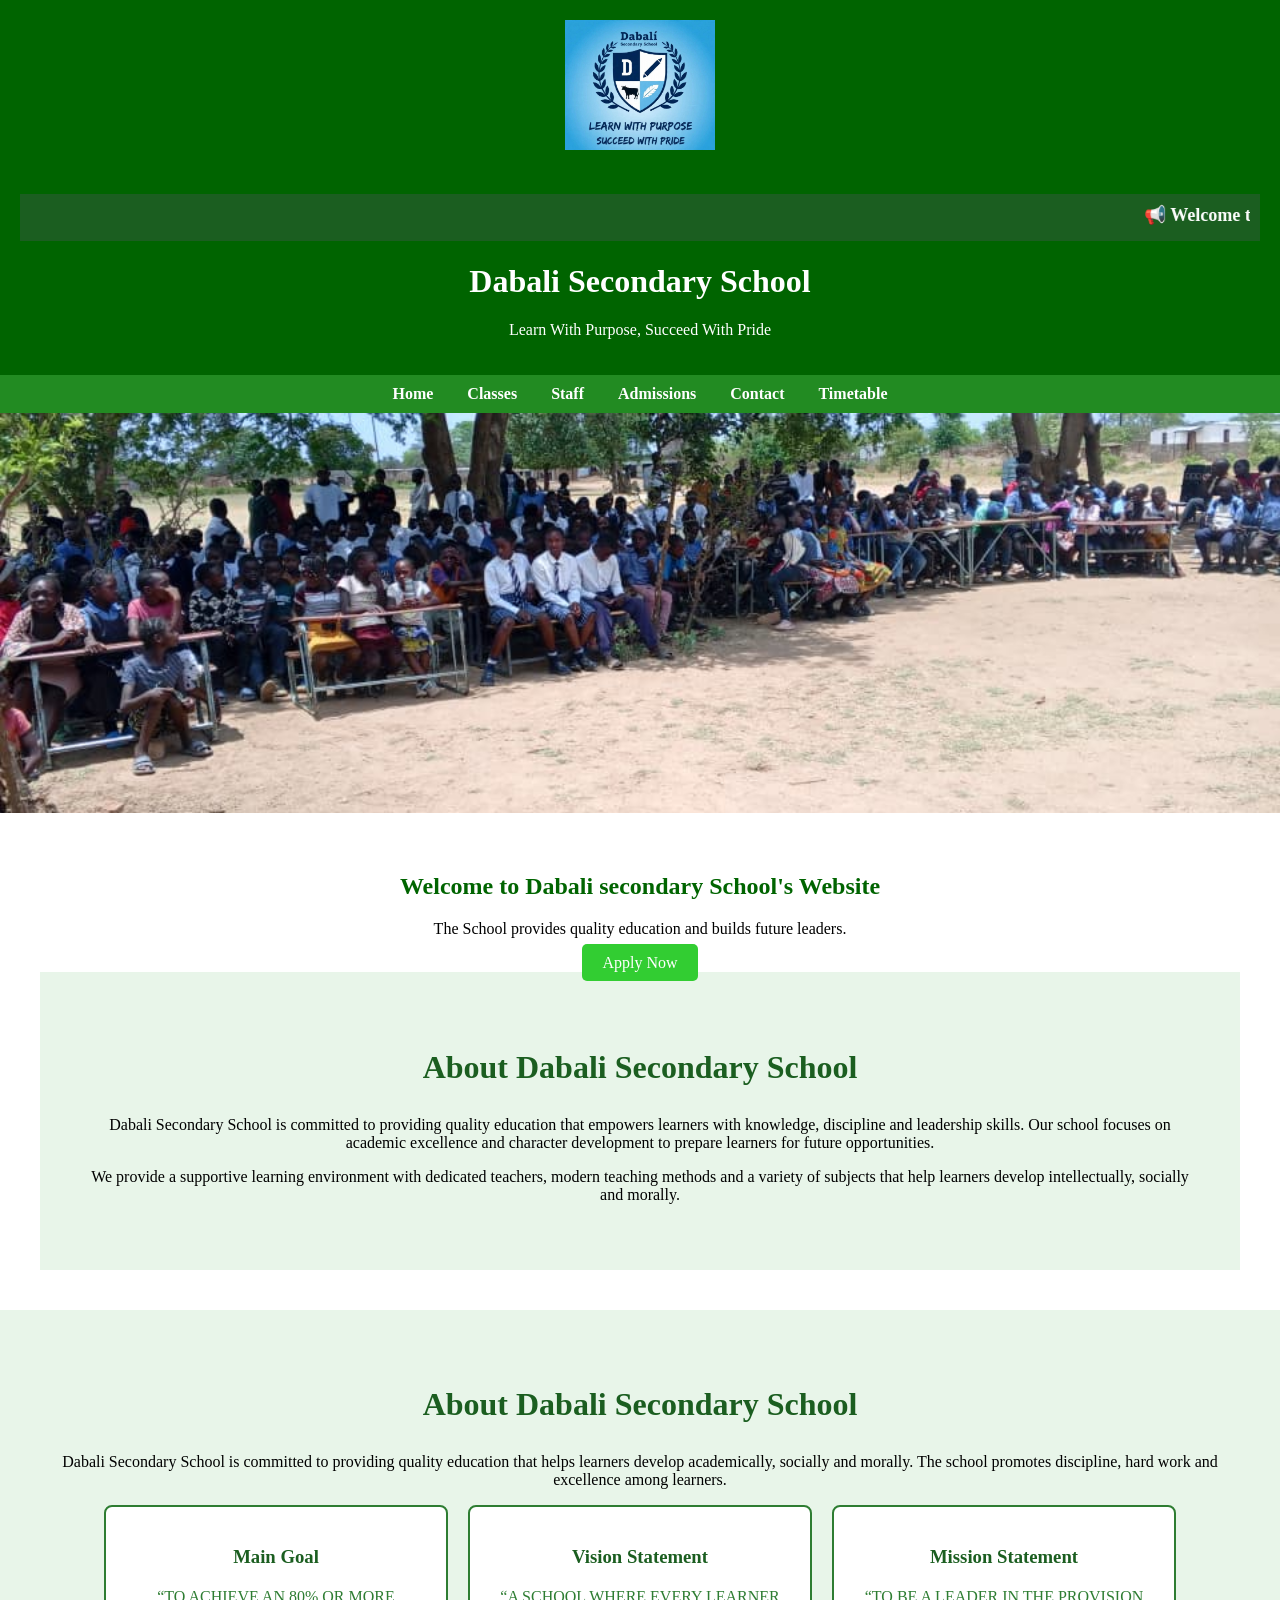
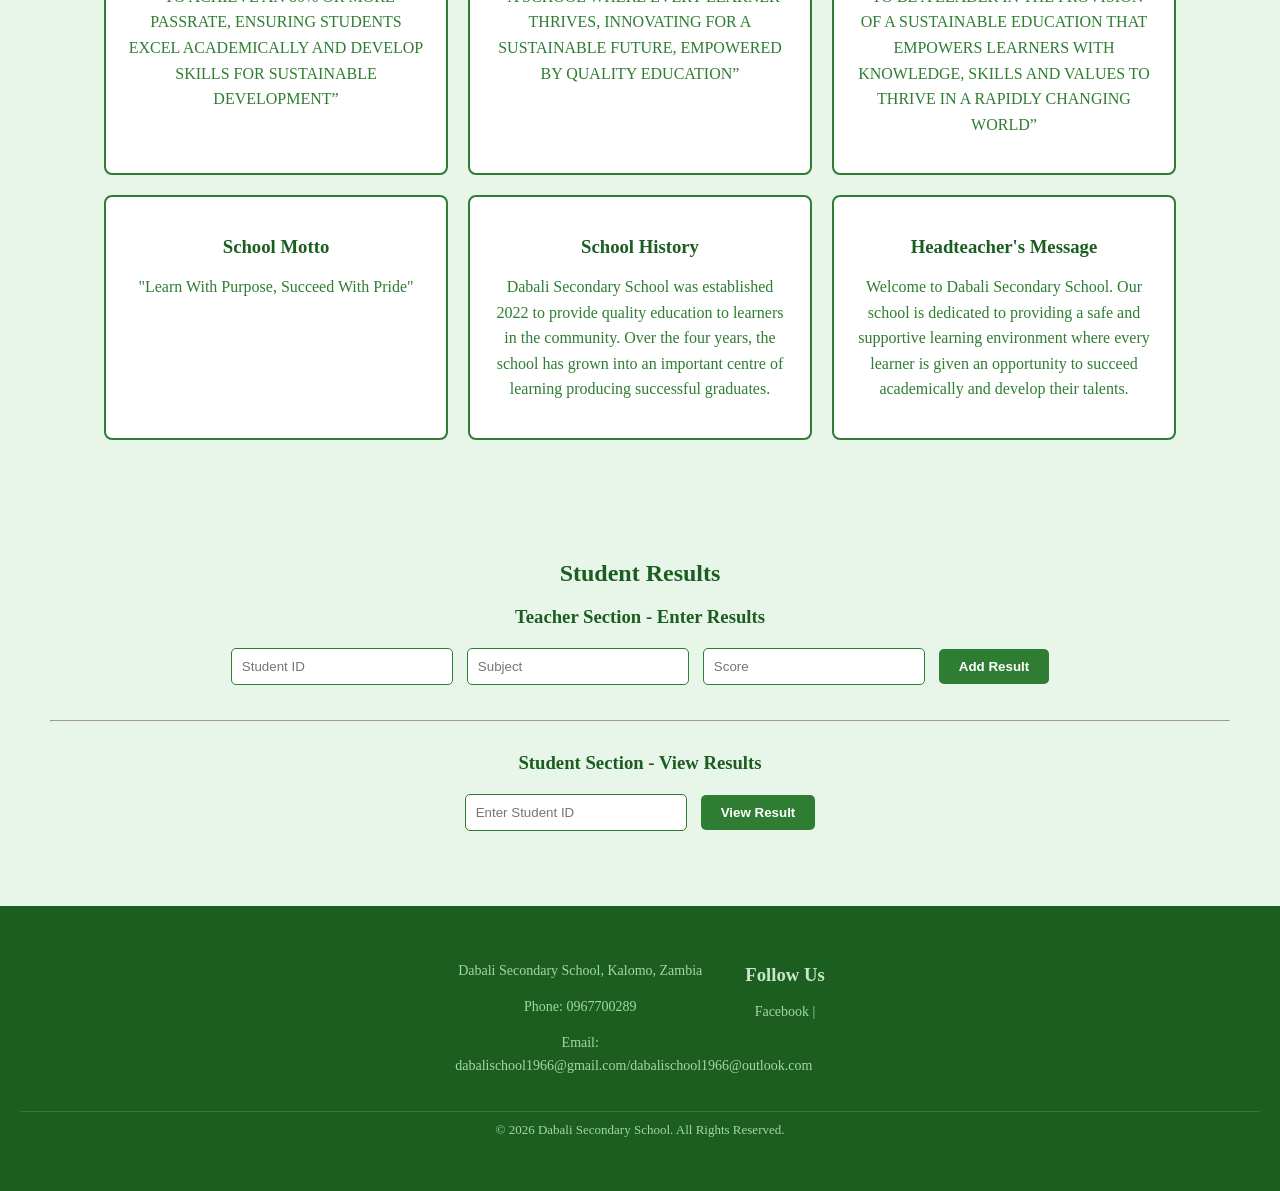
<file: index.html>
<!DOCTYPE html>
<html>
<head>
    <title>Dabali Secondary School</title>
    <link rel="stylesheet" href="style.css">
	<meta name="Viewport" content="width=device-width, initial-scale=1.0">
</head>
<body>

<header>
<div class="header">
<img src = "logo.jpg.jpg" width="150" alt= "Dabali Secondary School Logo" class="logo">
  <div class="school-logo">
  </div>
  <header>
   <!-- Logo and navigation menu -->
</header>

<div class="news-bar">
   <marquee>
   📢 Welcome to Dabali Secondary School | 
   Term 2 classes begin on 15 May 2026
   </marquee>
</div>
</div>
    <h1>Dabali Secondary School</h1>
    <p>Learn With Purpose, Succeed With Pride</p>
</header>

<nav>
    <a href="index.html">Home</a>
    <a href="classes.html">Classes</a>
    <a href="staff.html">Staff</a>
    <a href="admissions.html">Admissions</a>
    <a href="contact.html">Contact</a>
	 <a href="timetable.pdf">Timetable</a>
	 
</nav>
<section id="home">

<div class="slideshow">
<img class="slide" src="school2.jpg">
<img class="slide" src="school4.png">
<img class="slide" src="school7.png">

</div>


</section>

<section class="section">
    <h2>Welcome to Dabali secondary School's Website</h2>
    <p>The School provides quality education and builds future leaders.</p>
    <a href="admissions.html" class="btn">Apply Now</a>
	<section id="about">
  <h2>About Dabali Secondary School</h2>

  <p>
    Dabali Secondary School is committed to providing quality education that 
    empowers learners with knowledge, discipline and leadership skills. 
    Our school focuses on academic excellence and character development 
    to prepare learners for future opportunities.
  </p>

  <p>
    We provide a supportive learning environment with dedicated teachers, 
    modern teaching methods and a variety of subjects that help learners 
    develop intellectually, socially and morally.
  </p>

</section>
</section>
<section id="about">

<h2>About Dabali Secondary School</h2>

<p>
Dabali Secondary School is committed to providing quality education that
helps learners develop academically, socially and morally. The school
promotes discipline, hard work and excellence among learners.
</p>

<div class="about-container">

<div class="about-box">
<h3>Main Goal</h3>
<p>
“TO ACHIEVE AN 80% OR MORE PASSRATE,  ENSURING STUDENTS EXCEL ACADEMICALLY AND DEVELOP SKILLS FOR SUSTAINABLE DEVELOPMENT”
</p>
</div>
	<div class="about-box">
<h3>Vision Statement</h3>
<p>
“A SCHOOL WHERE EVERY LEARNER THRIVES, INNOVATING FOR A SUSTAINABLE FUTURE, EMPOWERED BY QUALITY EDUCATION”
</p>
</div>

<div class="about-box">
<h3>Mission Statement</h3>
<p>
“TO BE A LEADER IN THE PROVISION OF A SUSTAINABLE EDUCATION THAT EMPOWERS LEARNERS WITH KNOWLEDGE, SKILLS AND VALUES TO THRIVE IN A RAPIDLY CHANGING WORLD”
</p>
</div>

<div class="about-box">
<h3>School Motto</h3>
<p>
"Learn With Purpose, Succeed With Pride"
</p>
</div>

<div class="about-box">
<h3>School History</h3>
<p>
Dabali Secondary School was established 2022 to provide quality education
to learners in the community. Over the four years, the school has grown
into an important centre of learning producing successful graduates.
</p>
</div>

<div class="about-box">
<h3>Headteacher's Message</h3>
<p>
Welcome to Dabali Secondary School. Our school is dedicated to providing
a safe and supportive learning environment where every learner is given
an opportunity to succeed academically and develop their talents.
</p>
</div>

</div>

</section>

<script>

let slideIndex = 0;
showSlides();

function showSlides() {
let slides = document.getElementsByClassName("slide");

for (let i = 0; i < slides.length; i++) {
slides[i].style.display = "none";
}

slideIndex++;

if (slideIndex > slides.length) {slideIndex = 1}

slides[slideIndex-1].style.display = "block";

setTimeout(showSlides, 3000);
}

</script>
</body>
<!-- other sections like gallery, about, subjects -->
<section id="results">
  <h2>Student Results</h2>

  <h3>Teacher Section - Enter Results</h3>
  <input type="text" id="teacherStudentID" placeholder="Student ID">
  <input type="text" id="teacherSubject" placeholder="Subject">
  <input type="number" id="teacherScore" placeholder="Score">
  <button onclick="addResult()">Add Result</button>
  <p style="color:green;" id="addMsg"></p>

  <hr style="margin:30px 0;">

  <h3>Student Section - View Results</h3>
  <input type="text" id="studentID" placeholder="Enter Student ID">
  <button onclick="showResult()">View Result</button>
  <div id="resultDisplay" style="margin-top:20px;"></div>
</section>

<footer>
  <div class="footer-container">
    <div class="footer-box">
      <p>Dabali Secondary School, Kalomo, Zambia</p>
      <p>Phone: 0967700289</p>
      <p>Email: dabalischool1966@gmail.com/dabalischool1966@outlook.com</p>
    </div>
	
    <div class="footer-box">
      <h3>Follow Us</h3>
      <p>
        <a href="#">Facebook</a> | 

      </p>
    </div>
  </div>

  <p class="footer-bottom">&copy; 2026 Dabali Secondary School. All Rights Reserved.</p>
</footer>
<link rel="stylesheet" href="style.css">
<script>
// Initialize results from localStorage or empty object
let results = JSON.parse(localStorage.getItem("results")) || {};

// Teacher function to add results
function addResult() {
  const id = document.getElementById("teacherStudentID").value.trim().toUpperCase();
  const subject = document.getElementById("teacherSubject").value.trim();
  const score = document.getElementById("teacherScore").value.trim();
  const msg = document.getElementById("addMsg");

  if(!id || !subject || !score){
    msg.style.color="red";
    msg.textContent="Please fill all fields!";
    return;
  }

  if(!results[id]){
    results[id] = {};
  }
  results[id][subject] = score;

  // Save to localStorage
  localStorage.setItem("results", JSON.stringify(results));
  msg.style.color="green";
  msg.textContent=`Result for ${id} added successfully!`;

  // Clear inputs
  document.getElementById("teacherStudentID").value = "";
  document.getElementById("teacherSubject").value = "";
  document.getElementById("teacherScore").value = "";
}

// Student function to view results
function showResult() {
  const id = document.getElementById("studentID").value.trim().toUpperCase();
  const display = document.getElementById("resultDisplay");

  if(results[id]){
    let res = `<h3>Results for ${id}</h3><ul>`;
    for(let subject in results[id]){
      res += `<li>${subject}: ${results[id][subject]}</li>`;
    }
    res += `</ul>`;
    display.innerHTML = res;
  } else {
    display.innerHTML = "No results found for this Student ID.";
  }
}
</script>
</body>
</html>
</html>
</file>
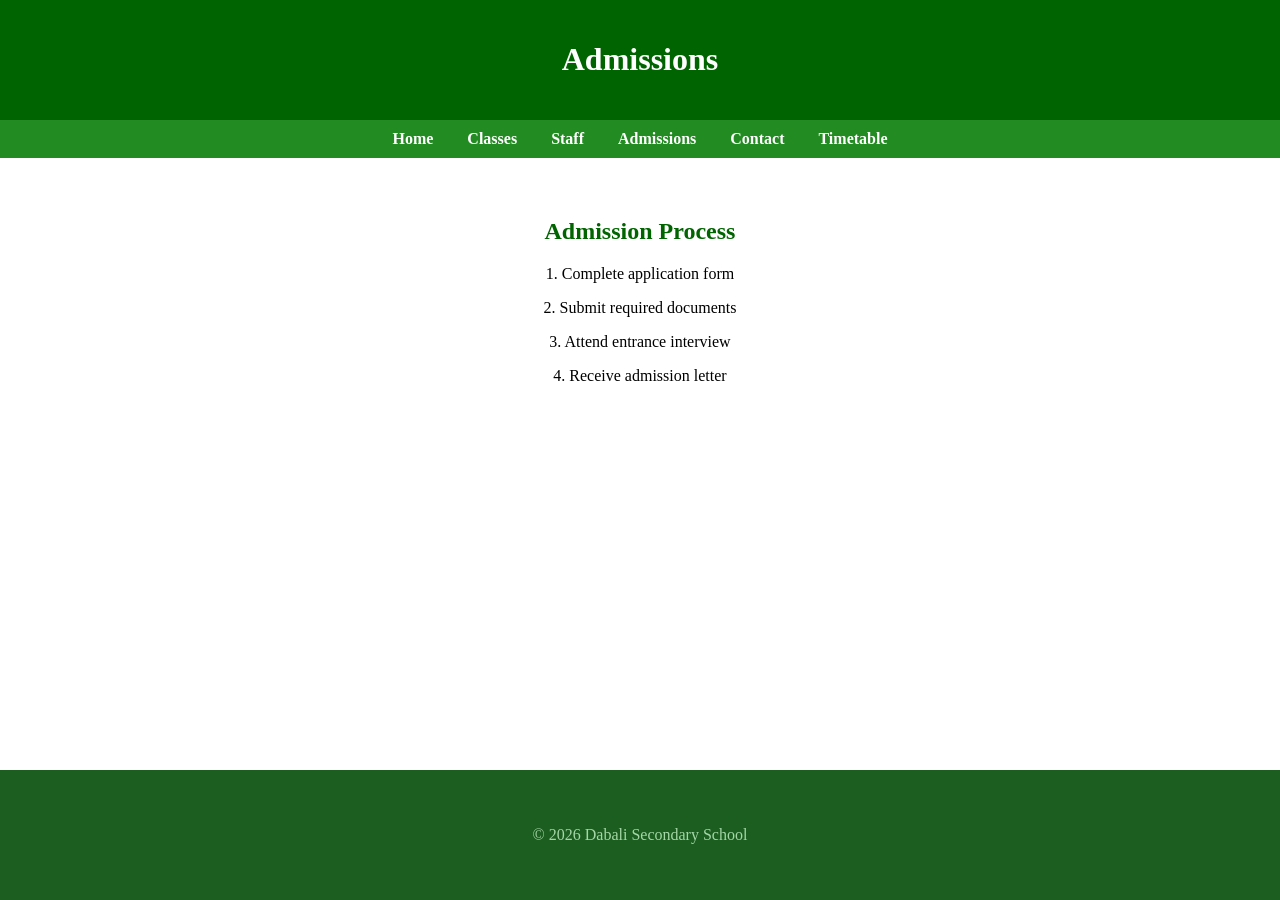
<file: admissions.html>
<!DOCTYPE html>
<html>
<head>
    <title>Admissions - Dabali Secondary School</title>
    <link rel="stylesheet" href="style.css">
</head>
<body>

<header>
    <h1>Admissions</h1>
</header>

<nav>
    <a href="index.html">Home</a>
    <a href="classes.html">Classes</a>
    <a href="staff.html">Staff</a>
    <a href="admissions.html">Admissions</a>
    <a href="contact.html">Contact</a>
	 <a href="timetable.pdf">Timetable</a>
</nav>

<section class="section">
    <h2>Admission Process</h2>
    <p>1. Complete application form</p>
    <p>2. Submit required documents</p>
    <p>3. Attend entrance interview</p>
    <p>4. Receive admission letter</p>
</section>

<footer>
    <p>&copy; 2026 Dabali Secondary School</p>
</footer>

</body>
</html>
</file>
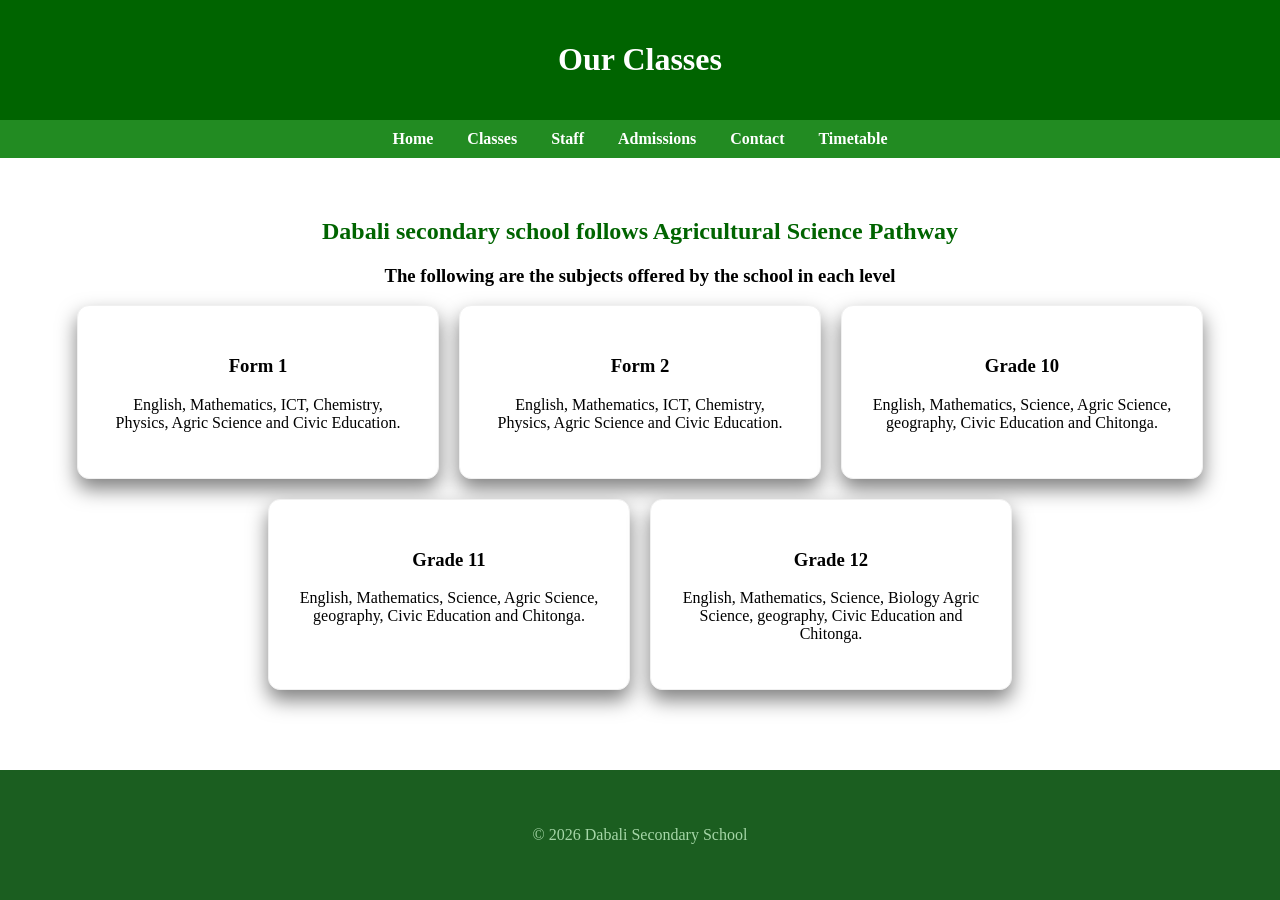
<file: classes.html>
<!DOCTYPE html>
<html>
<head>
    <title>Classes - Dabali Secondary School</title>
    <link rel="stylesheet" href="style.css">
</head>
<body>

<header>
    <h1>Our Classes</h1>
</header>

<nav>
    <a href="index.html">Home</a>
    <a href="classes.html">Classes</a>
    <a href="staff.html">Staff</a>
    <a href="admissions.html">Admissions</a>
    <a href="contact.html">Contact</a>
	 <a href="timetable.pdf">Timetable</a>
</nav>

<section class="section">
    <h2>Dabali secondary school follows Agricultural Science Pathway</h2>
	<h3>The following are the subjects offered by the school in each level</h3>
    <div class="card-container">
        <div class="card">
            <h3>Form 1</h3>
            <p>English, Mathematics, ICT, Chemistry, Physics, Agric Science and Civic Education.</p>
        </div>
        <div class="card">
            <h3>Form 2</h3>
            <p>English, Mathematics, ICT, Chemistry, Physics, Agric Science and Civic Education.</p>
        </div>
        <div class="card">
            <h3>Grade 10</h3>
            <p>English, Mathematics, Science, Agric Science, geography, Civic Education and Chitonga.</p>
        </div>
		<div class="card">
            <h3>Grade 11</h3>
            <p>English, Mathematics, Science, Agric Science, geography, Civic Education and Chitonga.</p>
        </div>
		<div class="card">
            <h3>Grade 12</h3>
            <p>English, Mathematics, Science, Biology Agric Science, geography, Civic Education and Chitonga.</p>
        </div>
    </div>
</section>

<footer>
    <p>&copy; 2026 Dabali Secondary School</p>
</footer>

</body>
</html>
</file>
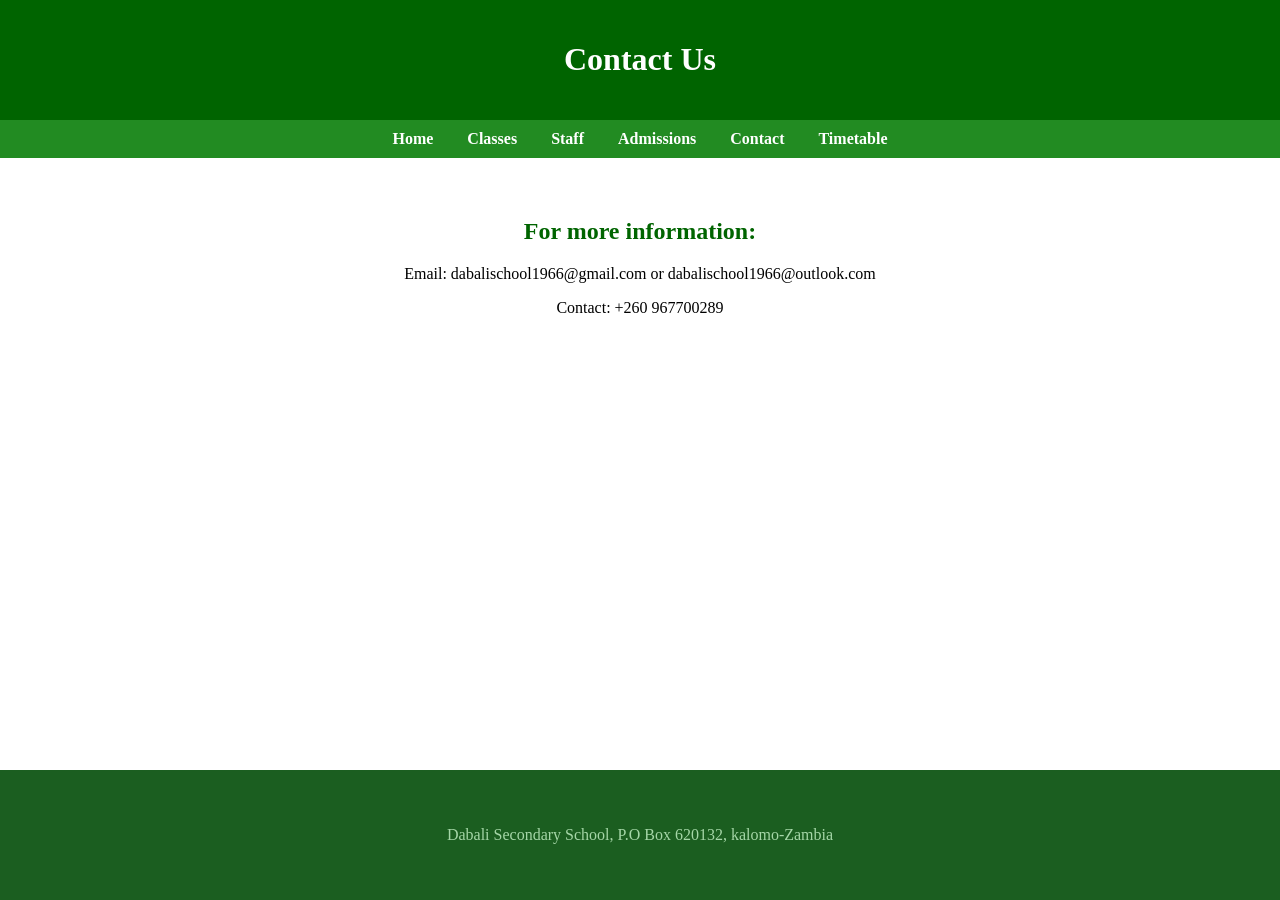
<file: contact.html>
<!DOCTYPE html>
<html>
<head>
    <title>Contact - Dabali Secondary School</title>
    <link rel="stylesheet" href="style.css">
</head>
<body>

<header>
    <h1>Contact Us</h1>
</header>

<nav>
    <a href="index.html">Home</a>
    <a href="classes.html">Classes</a>
    <a href="staff.html">Staff</a>
    <a href="admissions.html">Admissions</a>
    <a href="contact.html">Contact</a>
	 <a href="timetable.pdf">Timetable</a>
</nav>

<section class="section">
    <h2>For more information:</h2>
    <p>Email: dabalischool1966@gmail.com or dabalischool1966@outlook.com</p>
    <p>Contact: +260 967700289</p>
    
</section>

<footer>
    <p>Dabali Secondary School, P.O Box 620132, kalomo-Zambia</p>
</footer>

</body>
</html>
</file>
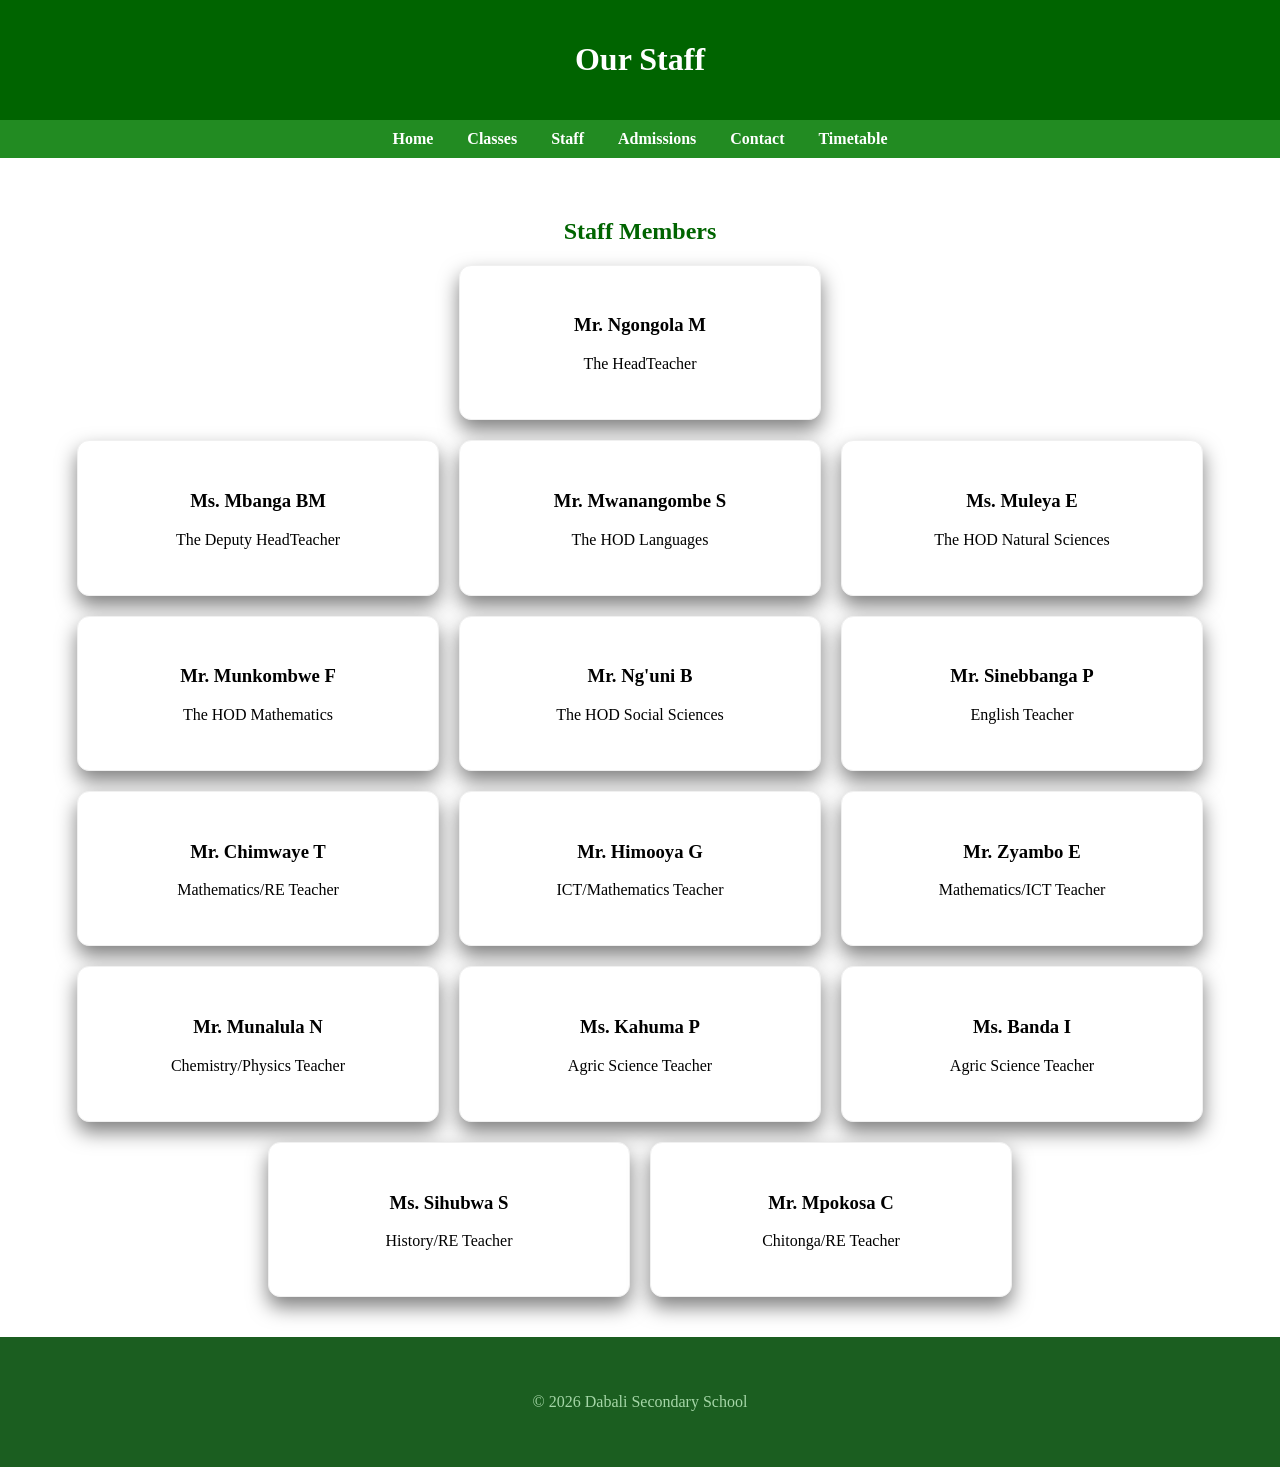
<file: staff.html>
<!DOCTYPE html>
<html>
<head>
    <title>Staff - Dabali Secondary School</title>
    <link rel="stylesheet" href="style.css">
</head>
<body>

<header>
    <h1>Our Staff</h1>
</header>

<nav>
    <a href="index.html">Home</a>
    <a href="classes.html">Classes</a>
    <a href="staff.html">Staff</a>
    <a href="admissions.html">Admissions</a>
    <a href="contact.html">Contact</a>
	 <a href="timetable.pdf">Timetable</a>
</nav>

<section class="section">
    <h2>Staff Members</h2>
    <div class="card-container">
        <div class="card">
            <h3>Mr. Ngongola M</h3>
            <p>The HeadTeacher</p>
        </div>
		    <div class="card-container">
        <div class="card">
            <h3>Ms. Mbanga BM</h3>
            <p>The Deputy HeadTeacher</p>
        </div>
		<div class="card">
            <h3>Mr. Mwanangombe S</h3>
            <p>The HOD Languages</p>
        </div>
        <div class="card">
            <h3>Ms. Muleya E</h3>
            <p>The HOD Natural Sciences</p>
        </div>
		 <div class="card">
            <h3>Mr.  Munkombwe F</h3>
            <p>The HOD Mathematics</p>
        </div>
		 <div class="card">
            <h3>Mr. Ng'uni B</h3>
            <p>The HOD Social Sciences</p>
        </div>
		 <div class="card">
            <h3>Mr. Sinebbanga P</h3>
            <p>English Teacher</p>
        </div>
        <div class="card">
            <h3>Mr. Chimwaye T</h3>
            <p>Mathematics/RE Teacher</p>
        </div>
		 <div class="card">
            <h3>Mr. Himooya G</h3>
            <p>ICT/Mathematics Teacher</p>
        </div>
		 <div class="card">
            <h3>Mr. Zyambo E</h3>
            <p>Mathematics/ICT Teacher</p>
        </div>
		<div class="card">
            <h3>Mr. Munalula N</h3>
            <p>Chemistry/Physics Teacher</p>
        </div>
		 <div class="card">
            <h3>Ms. Kahuma P</h3>
            <p>Agric Science Teacher</p>
        </div>
		 <div class="card">
            <h3>Ms. Banda I</h3>
            <p>Agric Science Teacher</p>
        </div>
		 <div class="card">
            <h3>Ms. Sihubwa S</h3>
            <p>History/RE Teacher</p>
        </div>
		 <div class="card">
            <h3>Mr. Mpokosa C</h3>
            <p>Chitonga/RE Teacher</p>
        </div>
    </div>
</section>

<footer>
    <p>&copy; 2026 Dabali Secondary School</p>
</footer>

</body>
</html>
</file>
<file: style.css>
</> CSS
body {
    margin: 0;
	padding: 0;
	box-sizing: border-box;
    font-family: Arial, sans-serif;
    background-color: #f2fff2;
}

header {
    background-color: #006400;
    color: white;
    padding: 20px;
    text-align: center;
}

.header img {
	width: 150px;
	height: auto;
}
nav {
    background-color: #228B22;
    text-align: center;
    padding: 10px;
}

nav a {
    color: white;
    text-decoration: none;
    margin: 0 15px;
    font-weight: bold;
}

nav a:hover {
    color: #c8facc;
}

.section {
    padding: 40px 20px;
	max-width: 1200px;
	margin: 0 auto;
    text-align: center;
}

h2 {
    color: #006400;
}

.card-container {
    display: flex;
    justify-content: center;
    flex-wrap: wrap;
    gap: 20px;
}

.card {
    background: white;
    padding: 30px;
    width: 300px;
    border-radius: 12px;
    box-shadow: 0 10px 20px rgba(0,0,0,0.5);
	transition: transform 0.3s ease;
	border: 1px solid #f0f0f0;
}

footer {
    background-color: #006400;
    color: white;
    text-align: center;
    padding: 15px;
    margin-top: 30px;
}

.btn {
    background-color: #32CD32;
    padding: 10px 20px;
    color: white;
    text-decoration: none;
    border-radius: 5px;
}

.btn:hover {
    background-color: #228B22;
}

@media (max-width: 768px) {
    .card-container {
        flex-direction: column;
        align-items: center;
    }
}
	/* ABOUT SECTION */

#about{
background:#e8f5e9;
padding:50px;
text-align:center;
}

#about h2{
color:#1b5e20;
font-size:32px;
margin-bottom:30px;
}

.about-container{
display:flex;
flex-wrap:wrap;
justify-content:center;
gap:20px;
}

.about-box{
background:#ffffff;
border:2px solid #2e7d32;
border-radius:8px;
padding:20px;
width:300px;
}

.about-box h3{
color:#1b5e20;
margin-bottom:10px;
}

.about-box p{
color:#2e7d32;
font-size:16px;
line-height:1.6;
}
#gallery{
text-align:center;
}

.gallery-container{
width:100%;
max-width: none;
margin: 0;
padding:0;
}

.gallery-container img {
width:100%;
height: auto;
display: block;
object-fit: contain;
}
/* NEWS BAR */

.news-bar{
background:#1b5e20;
color:white;
padding:10px;
font-size:18px;
font-weight:bold;
}
/* FOOTER */

footer{
    background:#1b5e20;
    color:white;
    padding:40px 20px 20px 20px;
    text-align:center;
}

.footer-container{
    display:flex;
    flex-wrap:wrap;
    justify-content:center;
    gap:40px;
    margin-bottom:20px;
}

.footer-box{
    max-width:250px;
}

.footer-box h3{
    color:#a5d6a7;
    margin-bottom:15px;
}

.footer-box p, .footer-box ul, .footer-box a{
    color:white;
    text-decoration:none;
    font-size:14px;
    line-height:1.6;
}

.footer-box ul{
    list-style:none;
    padding:0;
}

.footer-box ul li{
    margin-bottom:10px;
}

.footer-box a:hover{
    text-decoration:underline;
}

.footer-bottom{
    border-top:1px solid #2e7d32;
    padding-top:10px;
    font-size:13px;
}
/* FOOTER */

footer{
    background:#1b5e20; /* dark green background */
    color:#a5d6a7;      /* light green text */
    padding:40px 20px 20px 20px;
    text-align:center;
}

.footer-container{
    display:flex;
    flex-wrap:wrap;
    justify-content:center;
    gap:40px;
    margin-bottom:20px;
}

.footer-box{
    max-width:250px;
}

.footer-box h3{
    color:#c8e6c9;  /* slightly brighter green for headings */
    margin-bottom:15px;
}

.footer-box p, .footer-box ul, .footer-box a{
    color:#a5d6a7;  /* all text in light green */
    text-decoration:none;
    font-size:14px;
    line-height:1.6;
}

.footer-box ul{
    list-style:none;
    padding:0;
}

.footer-box ul li{
    margin-bottom:10px;
}

.footer-box a:hover{
    text-decoration:underline;
    color:#81c784; /* brighter green on hover */
}

.footer-bottom{
    border-top:1px solid #2e7d32;
    padding-top:10px;
    font-size:13px;
    color:#a5d6a7; /* light green */
}
footer{
    background:#1b5e20; /* dark green background */
    color:#a5d6a7;      /* light green text */
    padding:40px 20px;
    text-align:center;
}

.footer-container{
    display:flex;
    flex-wrap:wrap;
    justify-content:center;
    gap:40px;
    margin-bottom:20px;
}

.footer-box{
    max-width:250px;
}

.footer-box h3{
    color:#c8e6c9;  /* bright green headings */
    margin-bottom:15px;
}

.footer-box p, .footer-box ul, .footer-box a{
    color:#a5d6a7;  /* light green text */
    text-decoration:none;
    font-size:14px;
    line-height:1.6;
}

.footer-box ul{
    list-style:none;
    padding:0;
}

.footer-box ul li{
    margin-bottom:10px;
}

.footer-box a:hover{
    color:#81c784; /* brighter green on hover */
    text-decoration:underline;
}

.footer-bottom{
    border-top:1px solid #2e7d32;
    padding-top:10px;
    font-size:13px;
    color:#a5d6a7;
}
body {
    min-height: 100vh;
    display: flex;
    flex-direction: column;
}

footer {
    margin-top: auto;
}
/* Timetable button */
#timetable .btn{
  display:inline-block;
  padding:15px 30px;
  background:#2e7d32;   /* dark green button */
  color:white;
  text-decoration:none;
  border-radius:6px;
  font-weight:bold;
  margin-top:15px;
  transition:0.3s;
}

#timetable .btn:hover{
  background:#81c784;  /* lighter green on hover */
}
/* RESULTS SECTION */
#results {
  padding:50px;
  background:#e8f5e9;
  text-align:center;
}

#results h2, #results h3 {
  color:#1b5e20;
  margin-bottom:15px;
}

#results input{
  padding:10px;
  margin:5px;
  width:200px;
  border-radius:5px;
  border:1px solid #2e7d32;
}

#results button{
  padding:10px 20px;
  margin:5px;
  background:#2e7d32;
  color:white;
  border:none;
  border-radius:5px;
  font-weight:bold;
  cursor:pointer;
}

#results button:hover{
  background:#81c784;
}

#resultDisplay{
  color:#2e7d32;
  margin-top:20px;
  font-size:16px;
}
.slideshow {
	width: 100%;
	height: 400px;
	overflow: hidden;
}
 .slideshow img {
	  width: 100%;
	  height: 100%;
	  object-fit: cover;
  }
  .slideshow {
	  width: 100%;
	  margin: 0;
	  padding: 0;
  }
  html, body {
	  margin: 0;
	  padding: 0;
	  width: 100%;
  }

}
</file>
